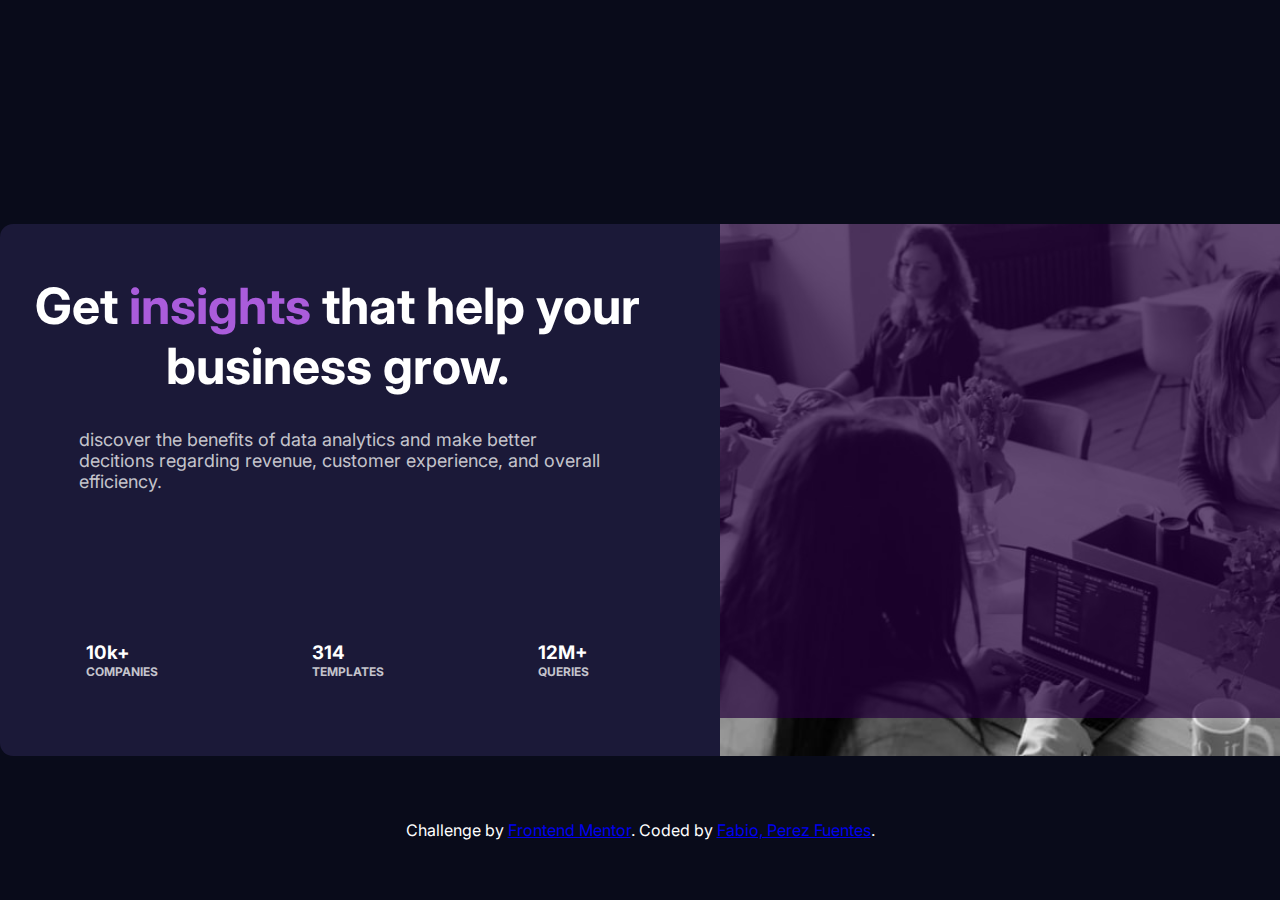
<file: index.html>
<!DOCTYPE html>
<html lang="en">
<head>
  <meta charset="UTF-8">
  <meta name="viewport" content="width=device-width, initial-scale=1.0"> 

  <link rel="icon" type="image/png" sizes="32x32" href="./images/favicon-32x32.png">
  <link rel="preconnect" href="https://fonts.googleapis.com">
  <link rel="preconnect" href="https://fonts.gstatic.com" crossorigin>
  <link href="https://fonts.googleapis.com/css2?family=Inter:wght@100..900&display=swap" rel="stylesheet">
  
  <title>Frontend Mentor | Stats preview card component</title>

  <link rel="stylesheet" href="style.css">

</head>
<body>
  <main>
    <section>
      <img src="images/image-header-mobile.jpg" alt="#">
      <div class="overlay"></div>
    </section>
    <section>
      <h1>Get <spc>insights</spc> that help your business grow.</h1>
      <p id="main-paragraph">
        discover the benefits of data analytics and make better decitions regarding revenue, customer experience, and overall efficiency.
      </p>
      <div class="statistics">
        <div class="stat-1">
          <h3>10k+</h3>
          <p>COMPANIES</p>
        </div>
        <div class="stat-2">
          <h3>314</h3>
          <p>TEMPLATES</p>
        </div>
        <div class="stat-3">
          <h3>12M+</h3>
          <p>QUERIES</p>
        </div>
      </div>
    </section>
  </main>

  <footer>
    Challenge by <a href="https://www.frontendmentor.io?ref=challenge" target="_blank">Frontend Mentor</a>. 
    Coded by <a href="#">Fabio, Perez Fuentes</a>.
  </footer>
</body>
</html>
</file>
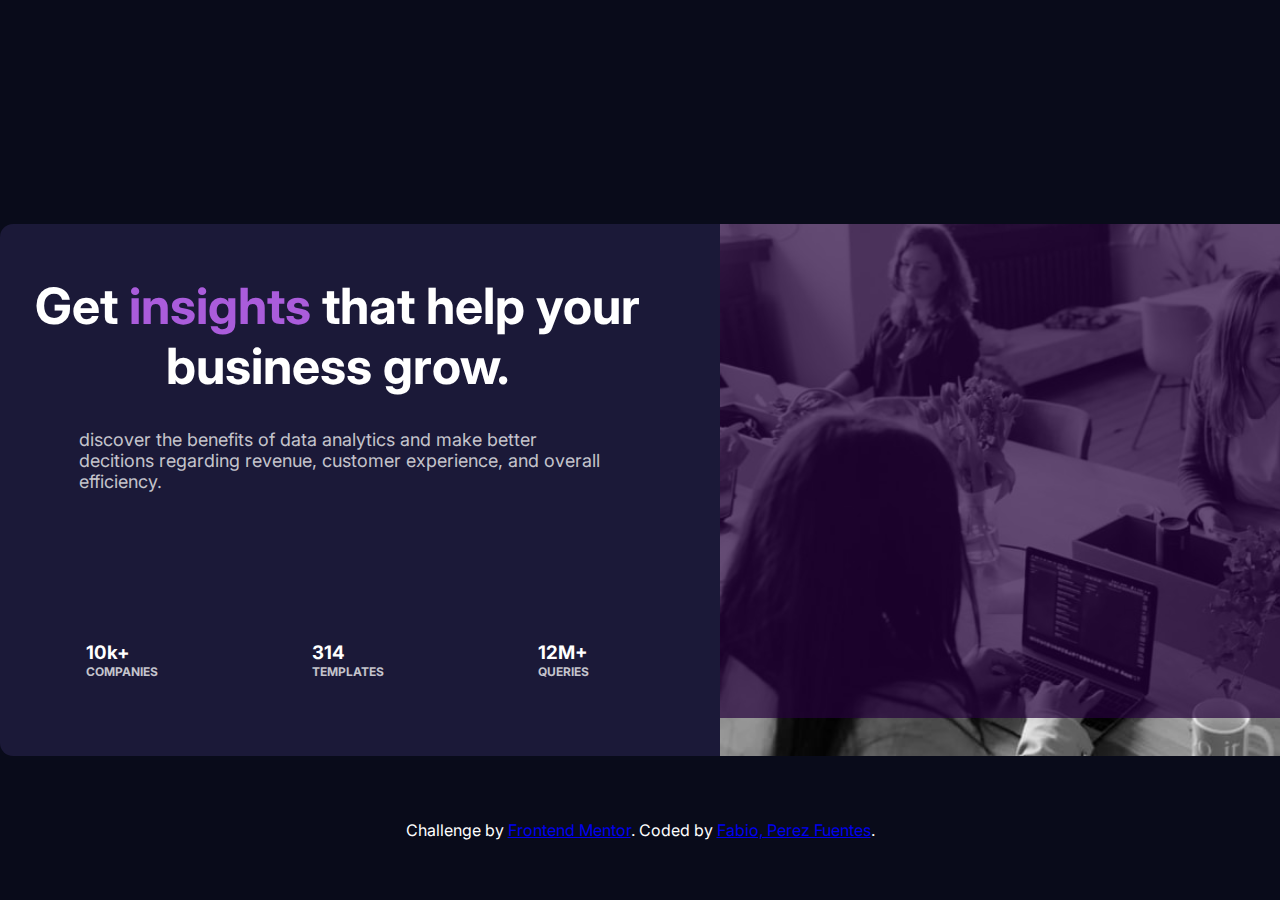
<file: stats-preview-card-component-main/index.html>
<!DOCTYPE html>
<html lang="en">
<head>
  <meta charset="UTF-8">
  <meta name="viewport" content="width=device-width, initial-scale=1.0"> 

  <link rel="icon" type="image/png" sizes="32x32" href="./images/favicon-32x32.png">
  <link rel="preconnect" href="https://fonts.googleapis.com">
  <link rel="preconnect" href="https://fonts.gstatic.com" crossorigin>
  <link href="https://fonts.googleapis.com/css2?family=Inter:wght@100..900&display=swap" rel="stylesheet">
  
  <title>Frontend Mentor | Stats preview card component</title>

  <link rel="stylesheet" href="style.css">

</head>
<body>
  <main>
    <section>
      <img src="/stats-preview-card-component-main/images/image-header-mobile.jpg" alt="#">
      <div class="overlay"></div>
    </section>
    <section>
      <h1>Get <spc>insights</spc> that help your business grow.</h1>
      <p id="main-paragraph">
        discover the benefits of data analytics and make better decitions regarding revenue, customer experience, and overall efficiency.
      </p>
      <div class="statistics">
        <div class="stat-1">
          <h3>10k+</h3>
          <p>COMPANIES</p>
        </div>
        <div class="stat-2">
          <h3>314</h3>
          <p>TEMPLATES</p>
        </div>
        <div class="stat-3">
          <h3>12M+</h3>
          <p>QUERIES</p>
        </div>
      </div>
    </section>
  </main>

  <footer>
    Challenge by <a href="https://www.frontendmentor.io?ref=challenge" target="_blank">Frontend Mentor</a>. 
    Coded by <a href="#">Fabio, Perez Fuentes</a>.
  </footer>
</body>
</html>
</file>
<file: style.css>
@import url('https://fonts.googleapis.com/css2?family=Inter:wght@100..900&display=swap');

/* // <uniquifier>: Use a unique and descriptive class name
// <weight>: Use a value from 100 to 900 */

/* .inter-<uniquifier> {
  font-family: "Inter", sans-serif;
  font-optical-sizing: auto;
  font-weight: 400;
  font-style: normal;
  font-variation-settings:
    "slnt" 0;
} */

:root {
  --background-main: hsl(233, 47%, 7%); 
  --card-bacground: hsl(244, 38%, 16%);
  --accent-color:  hsl(277, 64%, 61%);
  --font-family-text: font-family: "Inter", sans-serif;
  --font-size: 15px;
  --mobile-size: 20rem;
  --desktop-size: 90rem;
  --main-heading-stats:  hsl(0, 0%, 100%);
  --main-paragraph-color: hsla(0, 0%, 100%, 0.75);

} 

body {
  margin: 0;
  padding: 0;
  background-color: var(--background-main);
  font-family: "Inter", sans-serif;
  font-optical-sizing: auto;
  font-weight: 400;
  font-style: normal;
}

main {
  background-color: var(--card-bacground);
  text-align: center;
  margin-top: 7rem;
  width: min(var(--mobile-size));
  margin-left: auto; 
  margin-right: auto;
  border-radius: 13px;
  padding-bottom: 2rem;
  
}

img {
  width: min(var(--mobile-size));
  border-top-left-radius: 13px;
  border-top-right-radius: 13px;
  position: relative;
  z-index: 1;
}

p {
  /* outline: auto; */
  margin-left: 2rem;
  margin-right: 2rem;
  color: var(--main-paragraph-color);
  font-size: 12px;
  margin-top: 0.5rem;
  font-weight:bold;
}

spc {
  color: var(--accent-color);
}

#main-paragraph {
  color: var(--main-paragraph-color);
  font-family: "Inter", sans-serif;
  font-weight: 400;
  font-size: 15px;
}
h1{
    color: var(--main-heading-stats);
    font-size: 30px;
    margin-left: 1rem;
    margin-right: 1rem;
}

h3 {
  /* outline: auto; */
  color: var(--main-heading-stats);
  margin-top: 2rem;
  margin-bottom: 0;
  padding: 0;
}

.statistics {
  margin-top: 3rem;
  margin-bottom: 3rem;
}

.overlay {
  background-color: hsl(277, 95%, 12%, 15);
  height: 235px;
  width: min(var(--mobile-size));
  position: absolute;
  opacity: 0.7;
  z-index: 2;
  top: 7rem;
}

footer {
  color: white;
  margin-top: 4rem;
}

@media (min-width: 500px){
 
  main {
    display: flex;  
    flex-direction: row-reverse; 
    width: var(--desktop-size);
    padding-bottom: 0;
    /* outline: auto; */
    text-align: left;
    margin-top: 14rem;
  }

  section {
    /* outline: auto; */
    width: 50%;
  }
  
  img {
    background-image: url(images/image-header-desktop.jpg);
    border-top-left-radius: 0px;
    border-bottom-right-radius: 13px;
    width: 100%;
    height: 100%;
  }

  #main-paragraph {
    margin-left: 8.8vh;
    margin-right:  13vh;
    font-size: 18px;
  }
  
  p{
    margin: 0;
    padding: 0;
  }
  h1 {
    padding-top: 2vh;
    font-size: 50px;
    margin-right: 7vh;
    margin-left: 2vh;
    text-align: center;
  }


  .statistics {
    margin-left: 1vh;
    margin-right:  6vh;
    margin-top: 13vh;
    display: flex;
    justify-content: space-around;
    
  }

  .overlay {
    margin-top: 7rem;
    /* height: 58.93%;
    width: 42.85%; */
    width: 74.3vh;
    height: 54.9vh;
    border-top-right-radius: 13px;
    border-bottom-right-radius: 13px;
  }

  footer {
    text-align: center;
  }
}
</file>
<file: stats-preview-card-component-main/style.css>
@import url('https://fonts.googleapis.com/css2?family=Inter:wght@100..900&display=swap');

/* // <uniquifier>: Use a unique and descriptive class name
// <weight>: Use a value from 100 to 900 */

/* .inter-<uniquifier> {
  font-family: "Inter", sans-serif;
  font-optical-sizing: auto;
  font-weight: 400;
  font-style: normal;
  font-variation-settings:
    "slnt" 0;
} */

:root {
  --background-main: hsl(233, 47%, 7%); 
  --card-bacground: hsl(244, 38%, 16%);
  --accent-color:  hsl(277, 64%, 61%);
  --font-family-text: font-family: "Inter", sans-serif;
  --font-size: 15px;
  --mobile-size: 20rem;
  --desktop-size: 90rem;
  --main-heading-stats:  hsl(0, 0%, 100%);
  --main-paragraph-color: hsla(0, 0%, 100%, 0.75);

} 

body {
  margin: 0;
  padding: 0;
  background-color: var(--background-main);
  font-family: "Inter", sans-serif;
  font-optical-sizing: auto;
  font-weight: 400;
  font-style: normal;
}

main {
  background-color: var(--card-bacground);
  text-align: center;
  margin-top: 7rem;
  width: min(var(--mobile-size));
  margin-left: auto; 
  margin-right: auto;
  border-radius: 13px;
  padding-bottom: 2rem;
  
}

img {
  width: min(var(--mobile-size));
  border-top-left-radius: 13px;
  border-top-right-radius: 13px;
  position: relative;
  z-index: 1;
}

p {
  /* outline: auto; */
  margin-left: 2rem;
  margin-right: 2rem;
  color: var(--main-paragraph-color);
  font-size: 12px;
  margin-top: 0.5rem;
  font-weight:bold;
}

spc {
  color: var(--accent-color);
}

#main-paragraph {
  color: var(--main-paragraph-color);
  font-family: "Inter", sans-serif;
  font-weight: 400;
  font-size: 15px;
}
h1{
    color: var(--main-heading-stats);
    font-size: 30px;
    margin-left: 1rem;
    margin-right: 1rem;
}

h3 {
  /* outline: auto; */
  color: var(--main-heading-stats);
  margin-top: 2rem;
  margin-bottom: 0;
  padding: 0;
}

.statistics {
  margin-top: 3rem;
  margin-bottom: 3rem;
}

.overlay {
  background-color: hsl(277, 95%, 12%, 15);
  height: 235px;
  width: min(var(--mobile-size));
  position: absolute;
  opacity: 0.7;
  z-index: 2;
  top: 7rem;
}

footer {
  color: white;
  margin-top: 4rem;
}

@media (min-width: 500px){
 
  main {
    display: flex;  
    flex-direction: row-reverse; 
    width: var(--desktop-size);
    padding-bottom: 0;
    /* outline: auto; */
    text-align: left;
    margin-top: 14rem;
  }

  section {
    /* outline: auto; */
    width: 50%;
  }
  
  img {
    background-image: url(../stats-preview-card-component-main/images/image-header-desktop.jpg);
    border-top-left-radius: 0px;
    border-bottom-right-radius: 13px;
    width: 100%;
    height: 100%;
  }

  #main-paragraph {
    margin-left: 8.8vh;
    margin-right:  13vh;
    font-size: 18px;
  }
  
  p{
    margin: 0;
    padding: 0;
  }
  h1 {
    padding-top: 2vh;
    font-size: 50px;
    margin-right: 7vh;
    margin-left: 2vh;
    text-align: center;
  }


  .statistics {
    margin-left: 1vh;
    margin-right:  6vh;
    margin-top: 13vh;
    display: flex;
    justify-content: space-around;
    
  }

  .overlay {
    margin-top: 7rem;
    /* height: 58.93%;
    width: 42.85%; */
    width: 74.3vh;
    height: 54.9vh;
    border-top-right-radius: 13px;
    border-bottom-right-radius: 13px;
  }

  footer {
    text-align: center;
  }
}
</file>
